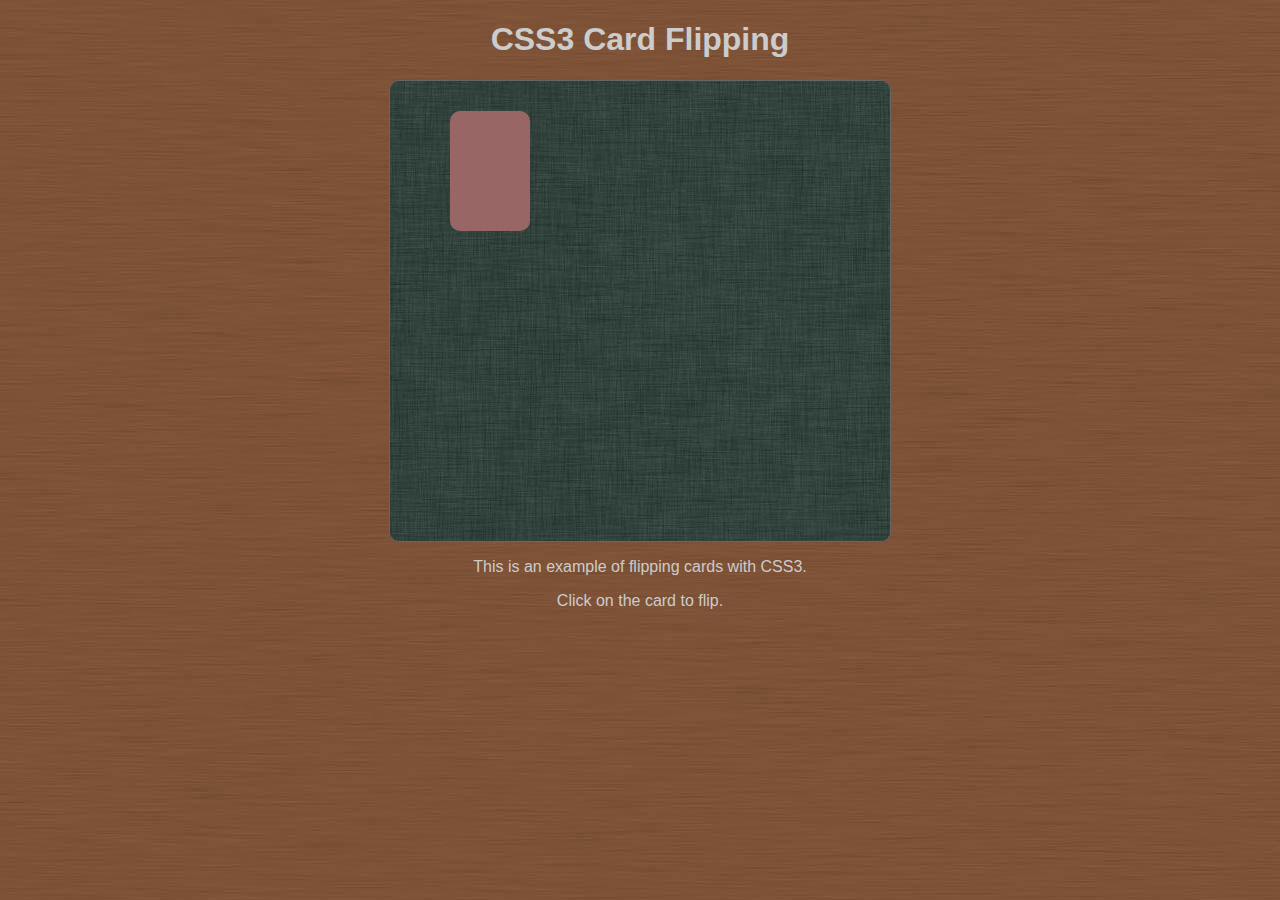
<file: deckTest/index.html>
<!DOCTYPE html>
<html lang=en>
	<head>
		<meta charset=utf-8>
		<title>CSS3 Card Flipping</title>
		<link rel="stylesheet" href="css/css3flip.css" />
	</head>
	<body>
		<header>
			<h1>CSS3 Card Flipping</h1>
		</header>
		<section id="game">
			<div id="dack">
				<div class="cards back"></div>
			</div>
		</section>
		<!-- #game -->
		<footer>
			<p>
				This is an example of flipping cards with CSS3.
			</p>
			<p>
				Click on the card to flip.
			</p>
		</footer>
		<script src="js/jquery-1.6.min.js"></script>
		<script>
			$(function() {
				for(var i = 0; i < 11; i++) {
					$(".cards:first-child").clone().appendTo("#dack");
				}

				$("#dack").children().each(function(index) {
					// align the cards to be 4x3 ourselves.
					$(this).css({
						"left" : ($(this).width() + 20) * (index % 4),
						"top" : ($(this).height() + 20) * Math.floor(index / 4)

					});
				});
			});

		</script>
	</body>
</html>
</file>
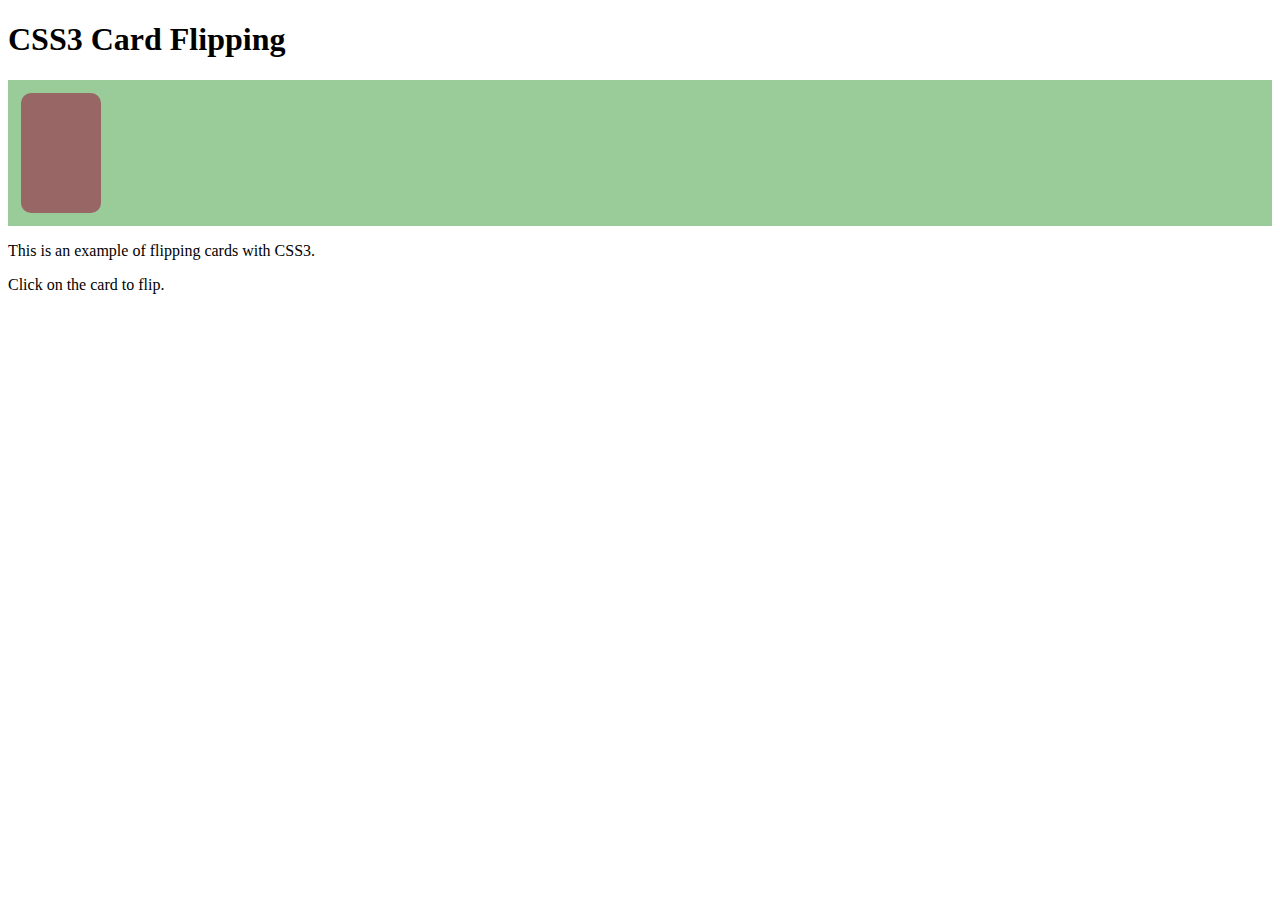
<file: flipTest/index.html>
<!DOCTYPE html>
<html lang=en>
	<head>
		<meta charset=utf-8>
		<title>CSS3 Card Flipping</title>
		<link rel="stylesheet" href="css/css3flip.css" />
	</head>
	<body>
		<header>
			<h1>CSS3 Card Flipping</h1>
		</header>
		<section id="game">
				<div id="card1" class="cards back"></div>
		</section>
		<!-- #game -->
		<footer>
			<p>
				This is an example of flipping cards with CSS3.
			</p>
			<p>
				Click on the card to flip.
			</p>
		</footer>
		<script src="js/jquery-1.6.min.js"></script>
		<script>
			$(function() {
				$("#game").children().each(function(index) {
					// listen the click event on each card DIV element.
					$(this).click(function() {
						// add the class "card-flipped".
						// the browser will animate the styles between current state and card-flipped state.
						$(this).toggleClass("flipped");
					});
				});
				$("#card1").addClass("moveAndScale");
				$("#card1").addClass("rotateRight");
			});
		</script>
	</body>
</html>
</file>
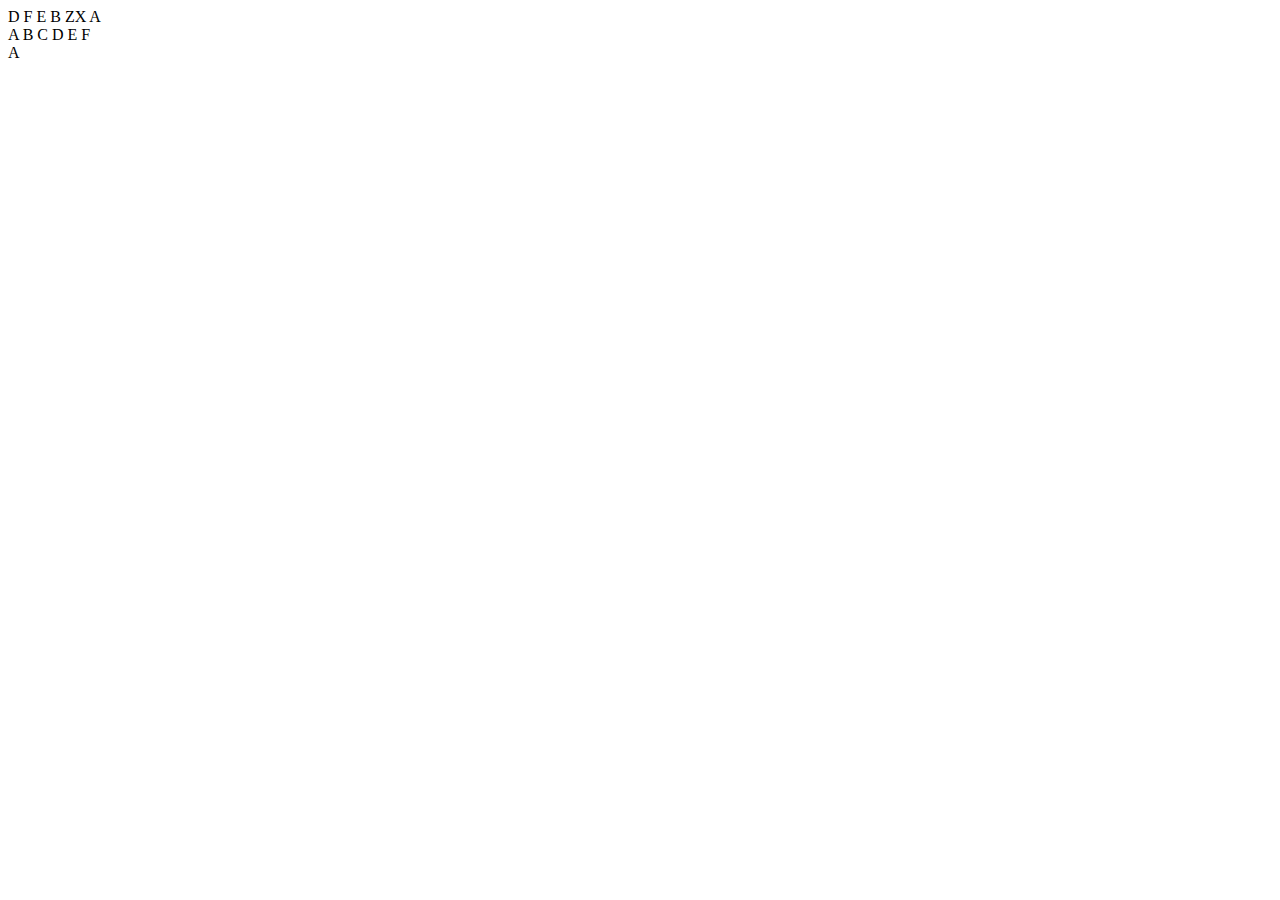
<file: gameTest/index.html>
<!DOCTYPE html>
<html lang="en">
	<head>
		<meta charset="utf-8">
		<title>JS Test</title>
	</head>
	<body>
		<div id="test1"></div>
		<div id="test2"></div>
		<div id="test3"></div>
		<div id="test4"></div>
		<script src="js/jquery-1.4.3.js"></script>
		<script src="js/test.js"></script>
	</body>
</html>
</file>
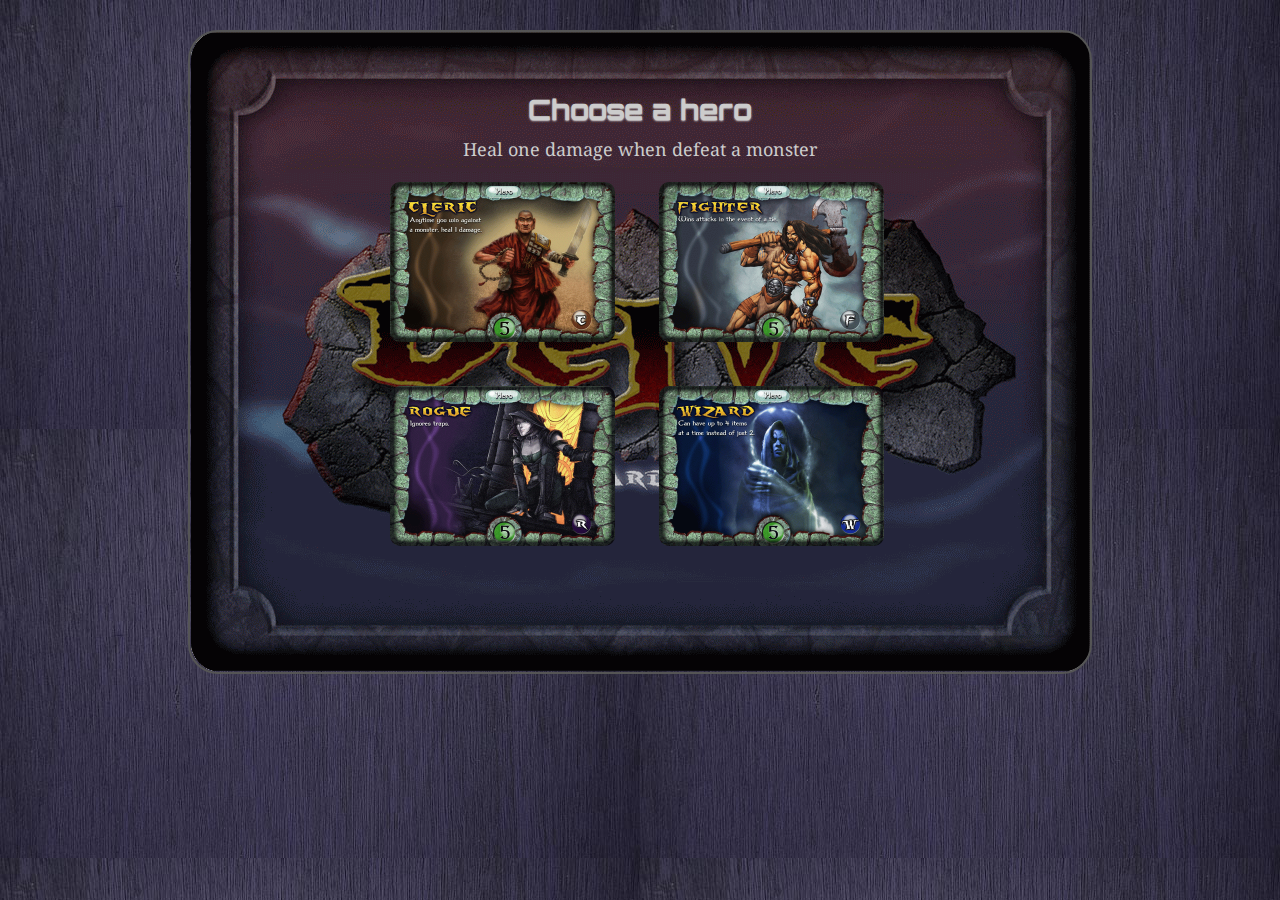
<file: heroSelectTest/index.html>
<!DOCTYPE html>
<html lang="en">
	<head>
		<meta charset="utf-8">
		<title>Hero Select Test</title>
		<link href='http://fonts.googleapis.com/css?family=Droid+Serif:regular,bold&subset=latin' rel='stylesheet' type='text/css'>
		<link href="http://fonts.googleapis.com/css?family=Orbitron:400,700" rel="stylesheet" type="text/css" >
		<link rel="stylesheet" href="css/test.css" />
	</head>
	<body>
		<div id="game">
			<div id="topTextbox">
				<div class="instruction">
					Choose a hero
				</div>
				<div class="discription" id="discription">
					Heal one damage when defeat a monster
				</div>
			</div>
			<div id="heroCards">
				<img src="images/hero1.gif" width="225" class="heroCard" id="hero1"/>
				<img src="images/hero2.gif" width="225" class="heroCard" id="hero2"/>
				<img src="images/hero3.gif" width="225" class="heroCard" id="hero3"/>
				<img src="images/hero4.gif" width="225" class="heroCard" id="hero4"/>
			</div>
			<div id="popup" class="hide">
				<img src="images/hero4.gif" width="450"  id="bigHeroCard" />
				<div id="startButton">
					START
				</div>
			</div>
		</div>
		<!-- #game -->
		<script type="text/javascript" src="js/jquery-1.7.1.js"></script>
		<script type="text/javascript" src="js/test.js"></script>
		<script type="text/javascript" src="js/cards.js"></script>
		<script type="text/javascript" src="js/jquery.mousewheel.js"></script>
	</body>
</html>
</file>
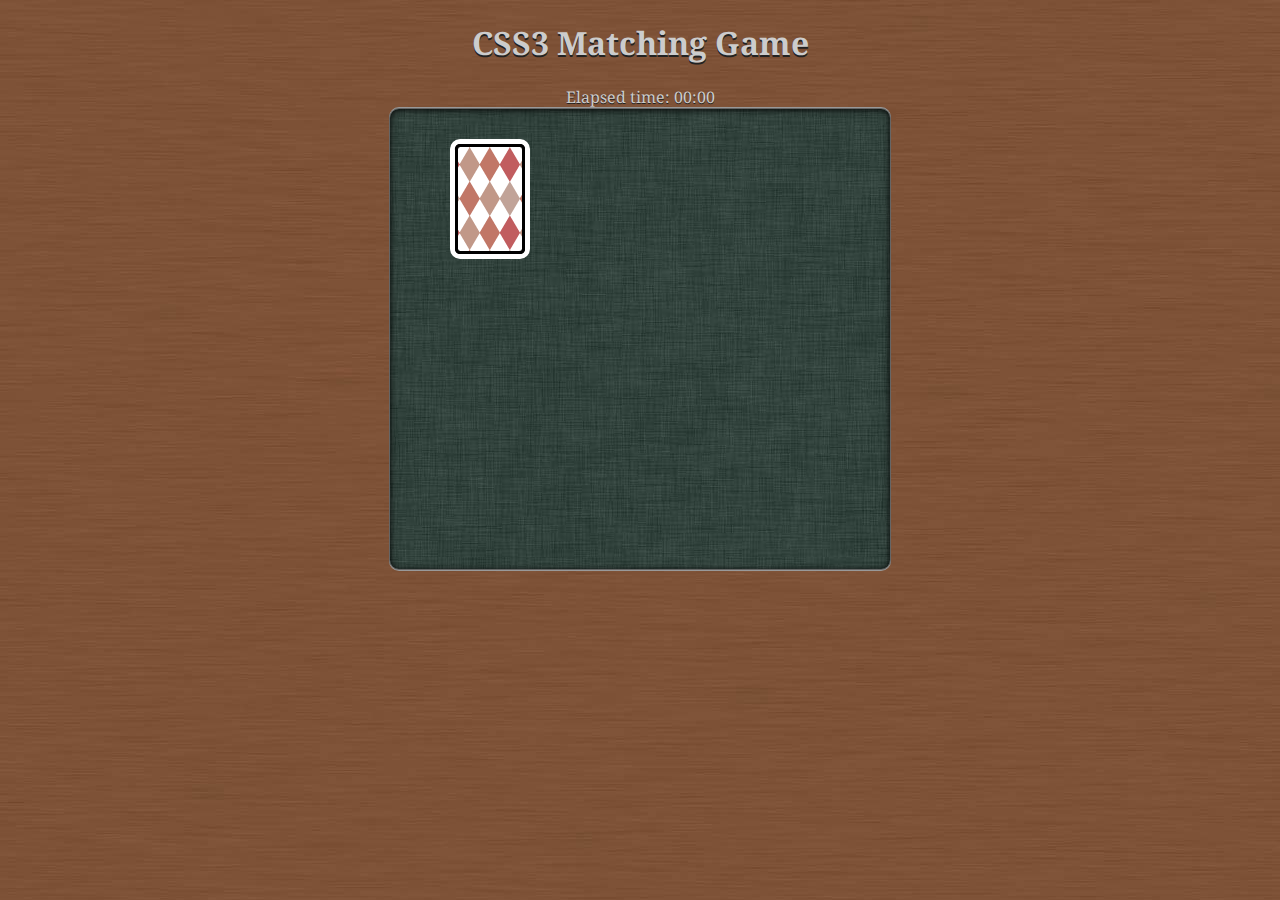
<file: matching_game_with_game_over/index.html>
<!DOCTYPE html>
<html lang=en>
<head>
	<!--
	
	 CSS3 Card Games Example
	 http://gamedesign.cc/html5games/css3-matching-game/
	 
	 This is an example game for my coming book.
	 
	 Copyright 2011, Thomas Seng Hin Mak
	 makzan@gmail.com
	   
	 All Right Reserved.
	 
	-->
	
	<meta charset=utf-8>
	<title>CSS3 Matching Game</title>
	<link href='http://fonts.googleapis.com/css?family=Droid+Serif:regular,bold&subset=latin' rel='stylesheet' type='text/css'>
	<link href="http://fonts.googleapis.com/css?family=Orbitron:400,700" rel="stylesheet" type="text/css" >
	<link rel="stylesheet" href="css/matchgame.css" />
			
</head>
<body>
	<header>
		<h1>CSS3 Matching Game</h1>
	</header>
	
	<div id="timer">
		Elapsed time: <span id="elapsed-time">00:00</span>
	</div>
	<section id="game">		
		<div id="cards">			
			<div class="card">
				<div class="face front"></div>
				<div class="face back"></div>
			</div> <!-- .card -->						
		</div> <!-- #cards -->
	</section> <!-- #game -->
	
	<section id="popup" class="hide">
		<div id="popup-bg">
		</div>
		<div id="popup-box">
			<div id="popup-box-content">
				<h1>You Won!</h1>
				<p>Your Score:</p>
				<p><span class='score'>0</span></p>
			</div>
		</div>
	</section>

<script src="js/jquery-1.6.min.js"></script>
<script src="js/html5games.matchgame.js"></script>
</body>
</html>
</file>
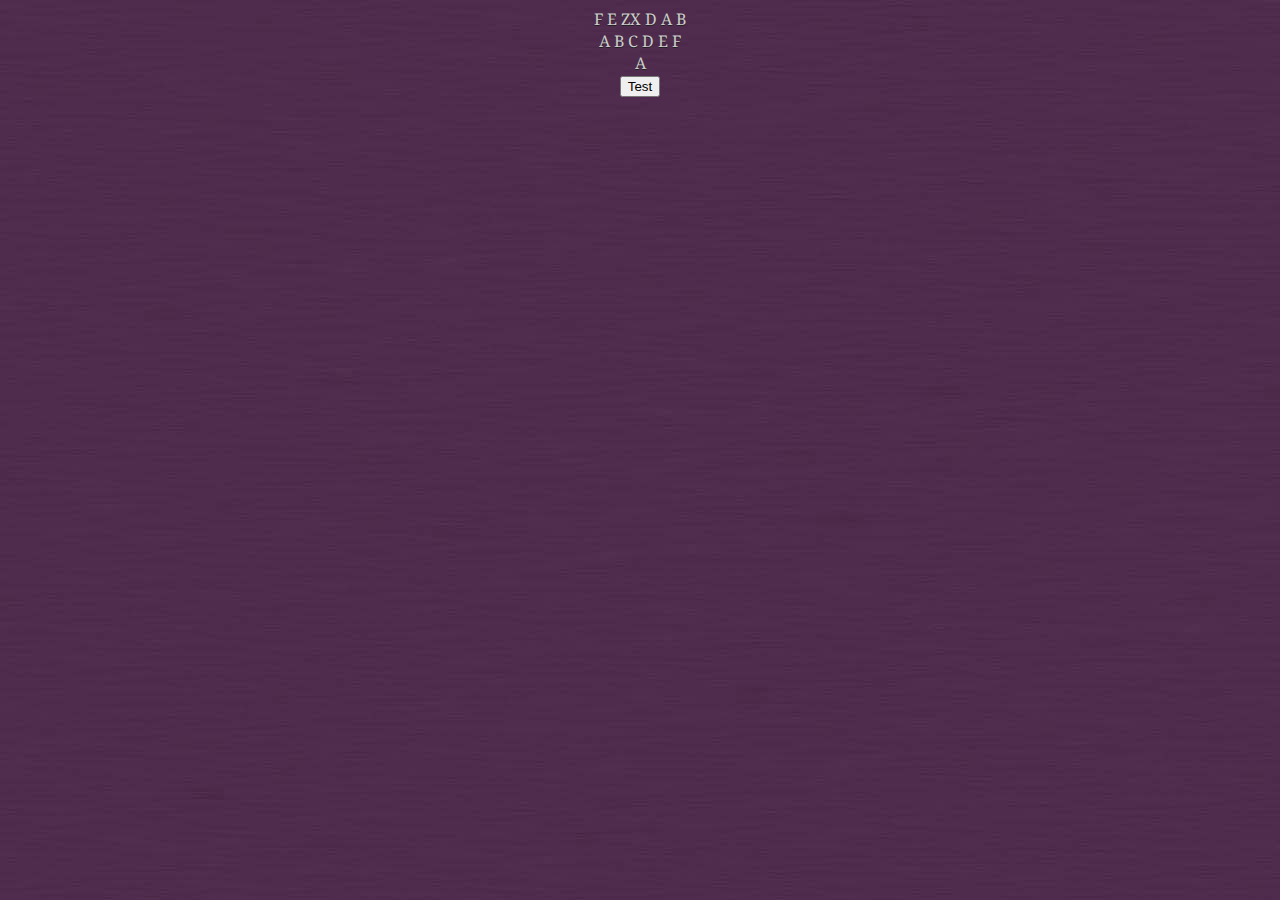
<file: UITest/index.html>
<!DOCTYPE html>
<html lang="en">
	<head>
		<meta charset="utf-8">
		<title>JS Test</title>
		<link href='http://fonts.googleapis.com/css?family=Droid+Serif:regular,bold&subset=latin' rel='stylesheet' type='text/css'>
		<link href="http://fonts.googleapis.com/css?family=Orbitron:400,700" rel="stylesheet" type="text/css" >
		<link rel="stylesheet" href="css/UItest.css" />
	</head>
	<body>
		<div id="test1"  class="option"></div>
		<div id="test2"></div>
		<div id="test3"></div>
		<div id="test4"></div>
		<input id="testButton" type="button" value="Test"/>
		<section id="popup" class="hide">
			<div id="popup-bg"></div>
			<div id="popup-box">
				<div id="popup-box-content">
					<h2 id="testButton2"  class="option">You Won!</h1>
					<p>
						Your Score:
					</p>
				</div>
			</div>
		</section>
		<script src="js/jquery-1.4.3.js"></script>
		<script src="js/test.js"></script>
	</body>
</html>
</file>
<file: deckTest/css/css3flip.css>
body {
	text-align: center;
	font-family: 'Droid Serif', arial, serif;
	background: #a46740 url(../images/bg.jpg);
	color: #ccc;
}
#game {
	border-radius: 10px;
	border: 1px solid #666;
	background: #232 url(../images/table.jpg);
	width: 500px;
	height: 460px;
	margin: 0 auto;
	display: -webkit-box;
	-webkit-box-pack: center;
	-webkit-box-align: center;
	display: -moz-box;
	-moz-box-pack: center;
	-moz-box-align: center;
}
#dack {
	position: relative;
	width: 380px;
	height: 400px;
}
.cards {
	width: 80px;
	height: 120px;
	border-radius: 10px;
	background: #777;
	position: absolute;
	-moz-transition: all 1s;
	-webkit-transition: all 1s;
}
.cards:hover {
	-webkit-box-shadow: 0 0 20px #aaa;
	box-shadow: 0 0 10px #aaa;
}
.face {
	background: url(../images/AK.png);
}
.back {
	background: #966;
}
.flipped {
	background: #f00;
	-moz-transform: rotate3d(0,1,0,180deg);
	-webkit-transform: rotate3d(0,1,0,180deg);
}
.rotateRight {
	-webkit-transform: rotate3d(0,1,1,90deg);
}
.moveAndScale {
	-webkit-transform: translate3d(150px,150px,0);
}
</file>
<file: flipTest/css/css3flip.css>
/*!
 * CSS3 Card Games Example
 * http://gamedesign.cc/html5games/CSS3-card-basic/
 *
 * This is an example game for the book HTML5 Games Development: A Beginning Guide.
 *
 * Copyright 2010, Thomas Mak Seng Hin
 * makzan@gmail.com
 *
 * All Right Reserved.
 */
#game {
	background: #9c9;
	padding: 5px;
}

.cards {
	width: 80px;
	height: 120px;
	margin: 8px;
	border-radius: 10px;
	background: #777;
	
	-moz-transition: all 1s;
	-webkit-transition: all 1s;
	transition: all 1s;
}

.face {	
	background: url(../images/AK.png);
}

.back {
	background: #966;
}

.flipped{
	background: #f00;
	
	-moz-transform: rotate3d(0,1,0,180deg);
	-webkit-transform: rotate3d(0,1,0,180deg);
	transform: rotate3d(0,1,0,180deg);
}

.rotateRight {
	-webkit-transform: rotate3d(0,1,1,90deg);
}
.moveAndScale {
	-webkit-transform: translate3d(150px,150px,0); 

}
</file>
<file: heroSelectTest/css/test.css>
/*!
 * CSS3 Card Games Example
 * http://gamedesign.cc/html5games/CSS3-matching-game/
 * 
 * This is an example game for the book HTML5 Games Development: A Beginning Guide.
 * 
 * Copyright 2010, Thomas Seng Hin Mak
 * makzan@gmail.com
 *   
 * All Right Reserved.
 */
 
body {
	background: #121c5b url(../images/background2.jpg);
}

#game {
	border-radius: 30px;
	border: 2px solid #555;
	position: relative;
	background: url(../images/gameBackground.gif);
	width: 900px;
	height: 640px;
	margin: 30px auto auto auto;	
}


#topTextbox{
	position:absolute;
	margin: 60px auto auto auto;
    text-align: center;
    width: 100%;
}

.instruction{
	font-family: 'Orbitron', serif;
	font-size: 28px;
	font-weight: 700;	  
	text-shadow: 0px 1px 2px #ddd;
	text-align: center;	
	color: #ccc;
}
.discription{
	font-family: 'Droid Serif', arial, serif;
	font-size: 18px;
	text-align: center;	
	color: #ccc;
	margin: 10px;
}

#heroCards {
	width: 60%;
	margin: 130px auto auto auto;
}

.heroCard {
    margin: 20px;
    border-radius: 10px;
	-moz-transition: all .5s;
	-webkit-transition: all .5s;
}

.heroCard:hover {
	box-shadow: 0 0 35px #65856a;
}


/* Styles for game over popup */
#popup {
	position:absolute;
    width: 100%;
    height: 100%;
    top: 0;
    left: 0;
    border-radius: 30px;	
	background: rgba(0,0,0,.5);
}

#bigHeroCard {
	display: block;
	margin: 100px auto auto auto;
	border-radius: 20px;
}

#popup.hide {
	visibility: hidden;		
}

#startButton{
	font-family: 'Orbitron', serif;
	font-size: 32px;
	font-weight: 700;	  
	text-shadow: 0px 2px 3px #aaa;
	text-align: center;	
	color: #bbb;
	margin: 10px auto auto auto;
	border-radius: 10px;
	width: 16%;
	border: 5px solid #999;
	-moz-transition: all .4s;
	-webkit-transition: all .4s;
	box-shadow: 3px 3px 6px #666; 
}
#startButton:hover{
	color: #eee;
	border: 5px solid #ddd;
	box-shadow: 3px 3px 6px #999;
}
</file>
<file: matching_game_with_game_over/css/matchgame.css>
/*!
 * CSS3 Card Games Example
 * http://gamedesign.cc/html5games/CSS3-matching-game/
 * 
 * This is an example game for the book HTML5 Games Development: A Beginning Guide.
 * 
 * Copyright 2010, Thomas Seng Hin Mak
 * makzan@gmail.com
 *   
 * All Right Reserved.
 */
 
body {
	text-align: center;	
	font-family: 'Droid Serif', arial, serif;
	background: #a46740 url(../images/bg.jpg);
	color: #ccc;
	text-shadow: 0 1px 0 #222;
}

h1 {
	font-weight: bold;
	text-shadow: 0 2px 0 #222;
}

a, a:visited {
	color: #aea;
	text-decoration: none;	
	-webkit-transition: all .3s;
	padding: 5px;
}

a:hover {
	color: #000;
	background: #aea;
	text-shadow: none;
}
 
#game {
	border-radius: 10px;
	border: 1px solid #666;
	-webkit-box-shadow: 0 -1px 0 #999, 0 1px 0 #999, inset 0 1px 6px #000;
	
	position: relative;
	background: #232 url(../images/table.jpg);
	width: 500px;
	height: 460px;
	margin: 0 auto;
	
	display: -webkit-box;
	-webkit-box-pack: center;
	-webkit-box-align: center;
	
	display: -moz-box;
	-moz-box-pack: center;
	-moz-box-align: center;	
}

#cards {
	position: relative;	
	width: 380px;
	height: 400px;
}

.card {
	-webkit-perspective: 600;
	width: 80px;
	height: 120px;
	
	/* changed	*/
	position: absolute;
	
	-moz-transition: all .3s;
	-webkit-transition: all .3s;
	transition: all .3s;
}

.face {
	border-radius: 10px;
	width: 100%;
	height: 100%;
	position: absolute;
	
	-moz-transition-property: opacity, -moz-transform, -moz-box-shadow;
	-moz-transition-duration: .3s;
	-webkit-transition-property: opacity, -webkit-transform, -webkit-box-shadow;
	-webkit-transition-duration: .3s;
	transition-property: opacity, transform, box-shadow;
	transition-duration: .3s;
	
	-moz-backface-visibility: hidden;
	-webkit-backface-visibility: hidden;
	backface-visibility: hidden;
	
}

.front {	
	background: #999 url(../images/deck.png) 0 -480px;
	z-index: 10;
}

.back {
	background: #efefef url(../images/deck.png);
	
	-moz-transform: rotate3d(0,1,0,-180deg);
	-webkit-transform: rotate3d(0,1,0,-180deg);
	transform: rotate3d(0,1,0,-180deg);
	
	z-index: 8;
}

.card:hover .face{
	-webkit-box-shadow: 0 0 20px #aaa;
	box-shadow: 0 0 10px #aaa;
}

.card-flipped .face{
	-webkit-box-shadow: 0 0 20px #aaa;
	box-shadow: 0 0 10px #aaa;		
}
	.card-flipped .front {
		-moz-transform: rotate3d(0,1,0,180deg);
		-webkit-transform: rotate3d(0,1,0,180deg);
		transform: rotate3d(0,1,0,180deg);
		
		/* ensure the front face is below the back face */
		z-index: 8;
	}
	
	.card-flipped .back {
		-moz-transform: rotate3d(0,1,0,0deg);
		-webkit-transform: rotate3d(0,1,0,0deg);
		transform: rotate3d(0,1,0,0deg);
		
		/* ensure the back face is on top of the front face */		
		z-index: 10;
	}

.card-removed {
	opacity: 0;
}


/* define the face graphics of the card deck*/
/* cardAA stands for Spade A */
/* cardA10 stands for Spade 10 */
/* cardAK stands for Spade K */
/* cardB_ stands for Heart _ */
/* cardC_ stands for Club _ */
/* cardD_ stands for Diamond _ */


.cardAJ {
	background-position: -800px 0;
}
.cardAQ {
	background-position: -880px 0;
}
.cardAK {
	background-position: -960px 0;
}

.cardBJ {background-position: -800px -120px;}
.cardBQ {background-position: -880px -120px;}
.cardBK {background-position: -960px -120px;}
.cardCJ {background-position: -800px -240px;}
.cardCQ {background-position: -880px -240px;}
.cardCK {background-position: -960px -240px;}
.cardDJ {background-position: -800px -360px;}
.cardDQ {background-position: -880px -360px;}
.cardDK {background-position: -960px -360px;}




/* Styles for game over popup */
#popup {
	font-family: 'Orbitron', serif;
	font-size: 28px;
	font-weight: 700;	  
	text-shadow: 0px 1px 2px #fff;
	
	color: #222;
	
	position: absolute;	  
	width: 100%;
	height: 100%;
	top: 0;
	left: 0;
	
	background: rgba(0,0,0,.5);
	
	display: -webkit-box;
	-webkit-box-pack: center;
	-webkit-box-align: center;			
	
	-webkit-transition: all .5s ease-in;
}

#popup h1 {
	font-weight: 400;
}

#popup-box {
	width: 400px;
	height: 300px;
	background: #ccc url(../images/popup_bg.jpg);
	
	border-radius: 10px;
	
	-webkit-box-shadow: 0 5px 5px #333;
	
	display: -webkit-box;
	-webkit-box-pack: center;
	-webkit-box-align: center;
	
	-webkit-transition: all .5s ease-in;
}

#popup-box small {
	font-size: .6em;
}

/**
 * Styles to hide the popup box
 */
#popup.hide {
	background: rgba(0,0,0,0);
	visibility: hidden;		
}
#popup.hide #popup-box{
	margin-top: -800px;
}
</file>
<file: UITest/css/UItest.css>
body {
	text-align: center;
	font-family: 'Droid Serif', arial, serif;
	background: #a46740 url(../images/bg.jpg);
	color: #ccc;
	text-shadow: 0 1px 0 #222;
}
/* Styles for game over popup */
#popup {
	font-family: 'Orbitron', serif;
	font-size: 28px;
	font-weight: 700;
	text-shadow: 0px 1px 2px #fff;
	color: #222;
	width: auto;
	height: auto;
	background: rgba(0,0,0,.3);
	display: -webkit-box;
	-webkit-box-pack: center;
	-webkit-box-align: center;
	-webkit-transition: all .3s ease-in;
}
#popup h1 {
	font-weight: 400;
}
#popup-box {

	background-image: url(../images/items2.gif);
	border-radius: 10px;
	-webkit-box-shadow: 0 5px 5px #333;
	display: -webkit-box;
	-webkit-box-pack: center;
	-webkit-box-align: center;
	display: -moz-box;
	-moz-box-pack: center;
	-moz-box-align: center;
}
#popup.hide {
	background: rgba(0,0,0,0);
	visibility: hidden;
}
#popup.hide #popup-box {
}
.option:hover {
	-webkit-box-shadow: 0 0 20px #aaa;
	-moz-box-shadow: 0 0 20px #aaa;
}
</file>
